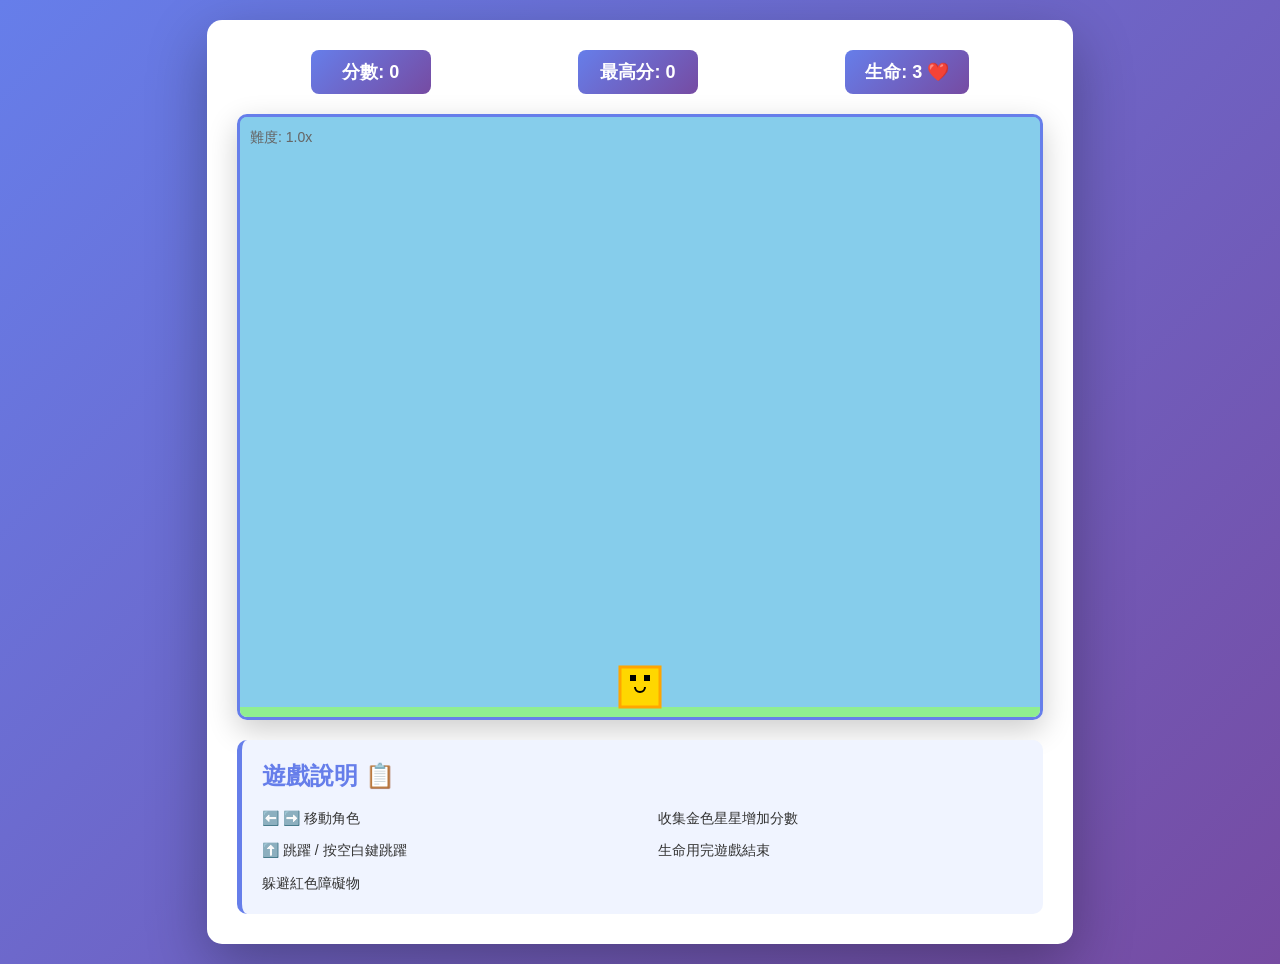
<file: index.html>
<!DOCTYPE html>
<html lang="zh-Hant">
<head>
    <meta charset="UTF-8">
    <meta name="viewport" content="width=device-width, initial-scale=1.0">
    <title>躲避遊戲 - Dodger Game</title>
    <link rel="stylesheet" href="style.css">
</head>
<body>
    <div class="container">
        <div class="game-info">
            <div class="score">分數: <span id="score">0</span></div>
            <div class="high-score">最高分: <span id="highScore">0</span></div>
            <div class="lives">生命: <span id="lives">3</span> ❤️</div>
        </div>
        
        <canvas id="gameCanvas" width="800" height="600"></canvas>
        
        <div id="gameOverScreen" class="game-over-screen hidden">
            <div class="game-over-content">
                <h1>遊戲結束！</h1>
                <p>最終分數: <span id="finalScore">0</span></p>
                <p>最高分: <span id="finalHighScore">0</span></p>
                <button onclick="restartGame()">重新開始</button>
            </div>
        </div>

        <div class="instructions">
            <h2>遊戲說明 📋</h2>
            <ul>
                <li>⬅️ ➡️ 移動角色</li>
                <li>⬆️ 跳躍 / 按空白鍵跳躍</li>
                <li>躲避紅色障礙物</li>
                <li>收集金色星星增加分數</li>
                <li>生命用完遊戲結束</li>
            </ul>
        </div>
    </div>

    <script src="game.js"></script>
</body>
</html>
</file>
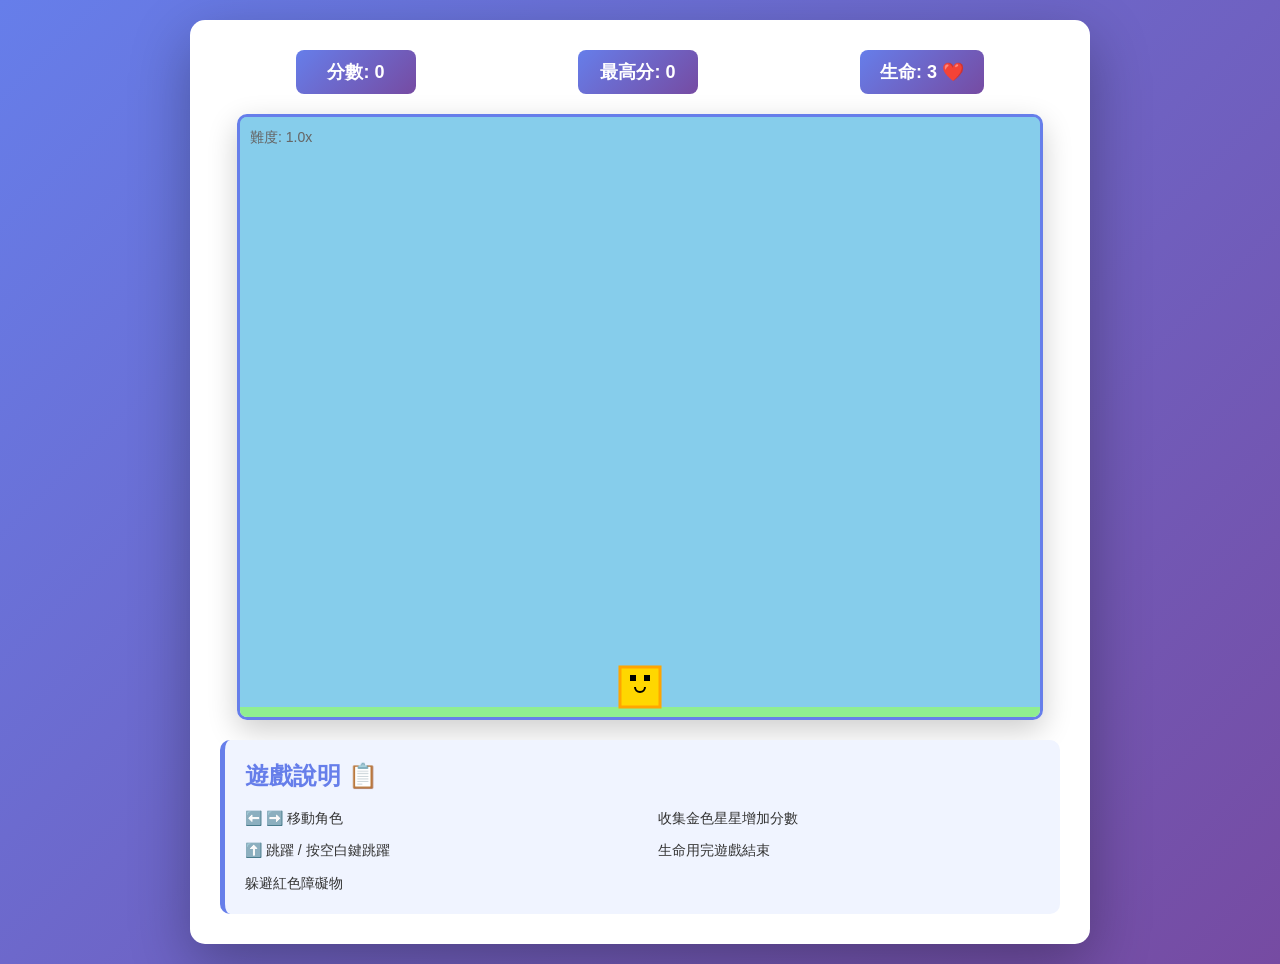
<file: dodger-game.html>
<!DOCTYPE html>
<html lang="zh-Hant">
<head>
    <meta charset="UTF-8">
    <meta name="viewport" content="width=device-width, initial-scale=1.0">
    <title>躲避遊戲 - Dodger Game</title>
    <style>
        * {
            margin: 0;
            padding: 0;
            box-sizing: border-box;
        }

        body {
            font-family: 'Arial', sans-serif;
            background: linear-gradient(135deg, #667eea 0%, #764ba2 100%);
            display: flex;
            justify-content: center;
            align-items: center;
            min-height: 100vh;
            padding: 20px;
        }

        .container {
            background: white;
            border-radius: 15px;
            box-shadow: 0 20px 60px rgba(0, 0, 0, 0.3);
            padding: 30px;
            max-width: 900px;
            width: 100%;
        }

        .game-info {
            display: flex;
            justify-content: space-around;
            margin-bottom: 20px;
            font-size: 18px;
            font-weight: bold;
            color: #333;
            flex-wrap: wrap;
            gap: 10px;
        }

        .game-info > div {
            background: linear-gradient(135deg, #667eea 0%, #764ba2 100%);
            color: white;
            padding: 10px 20px;
            border-radius: 8px;
            text-align: center;
            min-width: 120px;
        }

        #gameCanvas {
            display: block;
            margin: 20px auto;
            background: linear-gradient(180deg, #87ceeb 0%, #e0f6ff 100%);
            border: 3px solid #667eea;
            border-radius: 10px;
            cursor: none;
            box-shadow: 0 10px 30px rgba(0, 0, 0, 0.2);
        }

        .game-over-screen {
            position: fixed;
            top: 0;
            left: 0;
            width: 100%;
            height: 100%;
            background: rgba(0, 0, 0, 0.8);
            display: flex;
            justify-content: center;
            align-items: center;
            z-index: 1000;
        }

        .game-over-screen.hidden {
            display: none;
        }

        .game-over-content {
            background: white;
            padding: 50px;
            border-radius: 15px;
            text-align: center;
            box-shadow: 0 20px 60px rgba(0, 0, 0, 0.3);
            animation: popIn 0.5s ease-out;
        }

        @keyframes popIn {
            from {
                transform: scale(0);
                opacity: 0;
            }
            to {
                transform: scale(1);
                opacity: 1;
            }
        }

        .game-over-content h1 {
            font-size: 48px;
            color: #667eea;
            margin-bottom: 20px;
        }

        .game-over-content p {
            font-size: 24px;
            color: #333;
            margin: 15px 0;
        }

        .game-over-content button {
            margin-top: 30px;
            padding: 15px 40px;
            font-size: 18px;
            background: linear-gradient(135deg, #667eea 0%, #764ba2 100%);
            color: white;
            border: none;
            border-radius: 8px;
            cursor: pointer;
            transition: transform 0.2s, box-shadow 0.2s;
        }

        .game-over-content button:hover {
            transform: scale(1.05);
            box-shadow: 0 10px 20px rgba(102, 126, 234, 0.4);
        }

        .instructions {
            background: #f0f4ff;
            padding: 20px;
            border-radius: 10px;
            border-left: 5px solid #667eea;
        }

        .instructions h2 {
            color: #667eea;
            margin-bottom: 15px;
        }

        .instructions ul {
            list-style: none;
            columns: 2;
            gap: 30px;
        }

        .instructions li {
            color: #333;
            margin-bottom: 10px;
            font-size: 14px;
            line-height: 1.6;
        }

        @media (max-width: 768px) {
            #gameCanvas {
                width: 100%;
                max-width: 600px;
                height: auto;
            }

            .container {
                padding: 15px;
            }

            .game-info {
                flex-direction: column;
            }

            .instructions ul {
                columns: 1;
            }
        }
    </style>
</head>
<body>
    <div class="container">
        <div class="game-info">
            <div class="score">分數: <span id="score">0</span></div>
            <div class="high-score">最高分: <span id="highScore">0</span></div>
            <div class="lives">生命: <span id="lives">3</span> ❤️</div>
        </div>
        
        <canvas id="gameCanvas" width="800" height="600"></canvas>
        
        <div id="gameOverScreen" class="game-over-screen hidden">
            <div class="game-over-content">
                <h1>遊戲結束！</h1>
                <p>最終分數: <span id="finalScore">0</span></p>
                <p>最高分: <span id="finalHighScore">0</span></p>
                <button onclick="restartGame()">重新開始</button>
            </div>
        </div>

        <div class="instructions">
            <h2>遊戲說明 📋</h2>
            <ul>
                <li>⬅️ ➡️ 移動角色</li>
                <li>⬆️ 跳躍 / 按空白鍵跳躍</li>
                <li>躲避紅色障礙物</li>
                <li>收集金色星星增加分數</li>
                <li>生命用完遊戲結束</li>
            </ul>
        </div>
    </div>

    <script>
        // 遊戲變數
        const canvas = document.getElementById('gameCanvas');
        const ctx = canvas.getContext('2d');

        // 玩家物件
        const player = {
            x: canvas.width / 2 - 20,
            y: canvas.height - 50,
            width: 40,
            height: 40,
            speedX: 0,
            speedY: 0,
            jumping: false,
            jumpPower: 15,
            gravity: 0.6,
            maxSpeed: 7,
            color: '#FFD700'
        };

        // 遊戲變數
        let score = 0;
        let highScore = localStorage.getItem('highScore') || 0;
        let lives = 3;
        let gameRunning = true;
        let obstacles = [];
        let stars = [];
        let gameSpeed = 1;
        let spawnRate = 100;
        let frameCount = 0;

        // 按鍵狀態
        const keys = {};

        // 事件監聽
        window.addEventListener('keydown', (e) => {
            keys[e.key] = true;
            
            if ((e.key === 'ArrowUp' || e.key === ' ') && !player.jumping) {
                player.jumping = true;
                player.speedY = -player.jumpPower;
            }
        });

        window.addEventListener('keyup', (e) => {
            keys[e.key] = false;
        });

        // 初始化高分
        function initHighScore() {
            document.getElementById('highScore').textContent = highScore;
        }

        // 障礙物類別
        class Obstacle {
            constructor() {
                this.width = 50 + Math.random() * 30;
                this.height = 40 + Math.random() * 20;
                this.x = Math.random() * (canvas.width - this.width);
                this.y = -this.height;
                this.speedY = 3 + gameSpeed * 0.5;
                this.color = '#FF4444';
            }

            draw() {
                ctx.fillStyle = this.color;
                ctx.fillRect(this.x, this.y, this.width, this.height);
                
                // 添加邊框
                ctx.strokeStyle = '#CC0000';
                ctx.lineWidth = 2;
                ctx.strokeRect(this.x, this.y, this.width, this.height);
            }

            update() {
                this.y += this.speedY;
            }

            isOffScreen() {
                return this.y > canvas.height;
            }
        }

        // 星星類別
        class Star {
            constructor() {
                this.width = 20;
                this.height = 20;
                this.x = Math.random() * (canvas.width - this.width);
                this.y = -this.height;
                this.speedY = 2 + gameSpeed * 0.3;
                this.color = '#FFD700';
                this.rotation = 0;
            }

            draw() {
                ctx.save();
                ctx.translate(this.x + this.width / 2, this.y + this.height / 2);
                ctx.rotate(this.rotation);
                
                // 繪製星星
                ctx.fillStyle = this.color;
                ctx.beginPath();
                for (let i = 0; i < 5; i++) {
                    const angle = (i * 4 * Math.PI) / 5 - Math.PI / 2;
                    const x = Math.cos(angle) * 10;
                    const y = Math.sin(angle) * 10;
                    if (i === 0) ctx.moveTo(x, y);
                    else ctx.lineTo(x, y);
                }
                ctx.closePath();
                ctx.fill();
                
                ctx.restore();
            }

            update() {
                this.y += this.speedY;
                this.rotation += 0.1;
            }

            isOffScreen() {
                return this.y > canvas.height;
            }
        }

        // 繪製玩家
        function drawPlayer() {
            // 身體
            ctx.fillStyle = player.color;
            ctx.fillRect(player.x, player.y, player.width, player.height);
            
            // 邊框
            ctx.strokeStyle = '#FFA500';
            ctx.lineWidth = 3;
            ctx.strokeRect(player.x, player.y, player.width, player.height);
            
            // 眼睛
            ctx.fillStyle = '#000';
            ctx.fillRect(player.x + 10, player.y + 8, 6, 6);
            ctx.fillRect(player.x + 24, player.y + 8, 6, 6);
            
            // 嘴巴
            ctx.strokeStyle = '#000';
            ctx.lineWidth = 2;
            ctx.beginPath();
            ctx.arc(player.x + 20, player.y + 20, 5, 0, Math.PI);
            ctx.stroke();
        }

        // 碰撞檢測
        function checkCollision(rect1, rect2) {
            return (
                rect1.x < rect2.x + rect2.width &&
                rect1.x + rect1.width > rect2.x &&
                rect1.y < rect2.y + rect2.height &&
                rect1.y + rect1.height > rect2.y
            );
        }

        // 更新玩家
        function updatePlayer() {
            // 水平移動
            if (keys['ArrowLeft'] || keys['a']) {
                player.speedX = -player.maxSpeed;
            } else if (keys['ArrowRight'] || keys['d']) {
                player.speedX = player.maxSpeed;
            } else {
                player.speedX *= 0.8; // 摩擦力
            }

            player.x += player.speedX;

            // 邊界檢測
            if (player.x < 0) player.x = 0;
            if (player.x + player.width > canvas.width) player.x = canvas.width - player.width;

            // 重力
            if (player.jumping) {
                player.speedY += player.gravity;
            }

            player.y += player.speedY;

            // 著地檢測
            if (player.y + player.height >= canvas.height - 10) {
                player.y = canvas.height - player.height - 10;
                player.jumping = false;
                player.speedY = 0;
            }
        }

        // 遊戲更新
        function update() {
            if (!gameRunning) return;

            frameCount++;

            updatePlayer();

            // 生成障礙物
            if (frameCount % spawnRate === 0) {
                obstacles.push(new Obstacle());
            }

            // 生成星星（較少）
            if (frameCount % (spawnRate * 2) === 0 && Math.random() > 0.5) {
                stars.push(new Star());
            }

            // 更新障礙物
            for (let i = obstacles.length - 1; i >= 0; i--) {
                obstacles[i].update();

                // 碰撞檢測
                if (checkCollision(player, obstacles[i])) {
                    lives--;
                    document.getElementById('lives').textContent = lives;
                    obstacles.splice(i, 1);

                    if (lives <= 0) {
                        endGame();
                    }
                }

                // 移除離開螢幕的障礙物
                if (obstacles[i].isOffScreen()) {
                    obstacles.splice(i, 1);
                    score += 5; // 躲避獎勵
                    document.getElementById('score').textContent = score;
                }
            }

            // 更新星星
            for (let i = stars.length - 1; i >= 0; i--) {
                stars[i].update();

                // 碰撞檢測
                if (checkCollision(player, stars[i])) {
                    score += 10;
                    document.getElementById('score').textContent = score;
                    stars.splice(i, 1);
                }

                // 移除離開螢幕的星星
                if (stars[i].isOffScreen()) {
                    stars.splice(i, 1);
                }
            }

            // 提高難度
            if (frameCount % 500 === 0) {
                gameSpeed += 0.2;
                spawnRate = Math.max(50, spawnRate - 5);
            }
        }

        // 繪製遊戲
        function draw() {
            // 清空畫布
            ctx.fillStyle = 'rgba(135, 206, 235, 0.9)';
            ctx.fillRect(0, 0, canvas.width, canvas.height);

            // 繪製地面
            ctx.fillStyle = '#90EE90';
            ctx.fillRect(0, canvas.height - 10, canvas.width, 10);

            // 繪製星星和障礙物
            stars.forEach(star => star.draw());
            obstacles.forEach(obstacle => obstacle.draw());

            // 繪製玩家
            drawPlayer();

            // 難度指示
            ctx.fillStyle = '#666';
            ctx.font = '14px Arial';
            ctx.fillText(`難度: ${(gameSpeed).toFixed(1)}x`, 10, 25);
        }

        // 遊戲迴圈
        function gameLoop() {
            update();
            draw();
            requestAnimationFrame(gameLoop);
        }

        // 結束遊戲
        function endGame() {
            gameRunning = false;

            // 更新最高分
            if (score > highScore) {
                highScore = score;
                localStorage.setItem('highScore', highScore);
            }

            document.getElementById('finalScore').textContent = score;
            document.getElementById('finalHighScore').textContent = highScore;
            document.getElementById('gameOverScreen').classList.remove('hidden');
        }

        // 重新開始遊戲
        function restartGame() {
            score = 0;
            lives = 3;
            gameRunning = true;
            gameSpeed = 1;
            spawnRate = 100;
            frameCount = 0;
            obstacles = [];
            stars = [];
            player.x = canvas.width / 2 - 20;
            player.y = canvas.height - 50;
            player.speedX = 0;
            player.speedY = 0;
            player.jumping = false;

            document.getElementById('score').textContent = score;
            document.getElementById('lives').textContent = lives;
            document.getElementById('gameOverScreen').classList.add('hidden');

            gameLoop();
        }

        // 初始化遊戲
        initHighScore();
        gameLoop();
    </script>
</body>
</html>
</file>
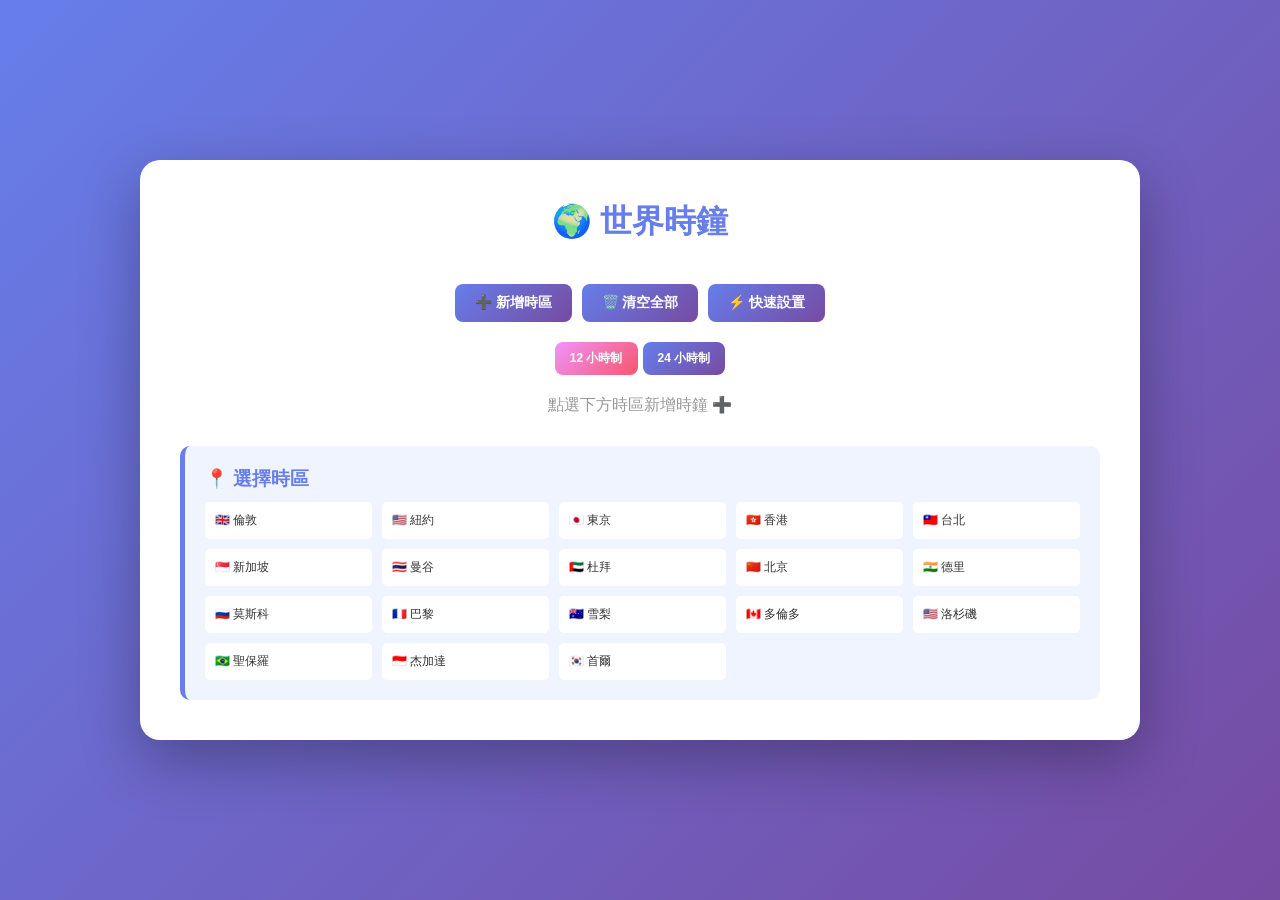
<file: world-clock.html>
<!DOCTYPE html>
<html lang="zh-Hant">
<head>
    <meta charset="UTF-8">
    <meta name="viewport" content="width=device-width, initial-scale=1.0">
    <title>世界時鐘 - Digital Clock</title>
    <style>
        * {
            margin: 0;
            padding: 0;
            box-sizing: border-box;
        }

        body {
            font-family: 'Arial', 'Courier New', monospace;
            background: linear-gradient(135deg, #667eea 0%, #764ba2 100%);
            display: flex;
            justify-content: center;
            align-items: center;
            min-height: 100vh;
            padding: 20px;
        }

        .container {
            background: white;
            border-radius: 20px;
            box-shadow: 0 20px 60px rgba(0, 0, 0, 0.3);
            padding: 40px;
            max-width: 1000px;
            width: 100%;
        }

        h1 {
            text-align: center;
            color: #667eea;
            margin-bottom: 40px;
            font-size: 32px;
        }

        .clock-grid {
            display: grid;
            grid-template-columns: repeat(auto-fit, minmax(250px, 1fr));
            gap: 20px;
            margin-bottom: 30px;
        }

        .clock-card {
            background: linear-gradient(135deg, #667eea 0%, #764ba2 100%);
            border-radius: 15px;
            padding: 20px;
            color: white;
            text-align: center;
            box-shadow: 0 10px 30px rgba(0, 0, 0, 0.2);
            transition: transform 0.3s ease;
        }

        .clock-card:hover {
            transform: translateY(-5px);
            box-shadow: 0 15px 40px rgba(0, 0, 0, 0.3);
        }

        .clock-card.active {
            background: linear-gradient(135deg, #f093fb 0%, #f5576c 100%);
        }

        .timezone-name {
            font-size: 18px;
            font-weight: bold;
            margin-bottom: 10px;
            letter-spacing: 1px;
        }

        .time-display {
            font-size: 36px;
            font-weight: bold;
            font-family: 'Courier New', monospace;
            margin: 15px 0;
            letter-spacing: 2px;
        }

        .date-display {
            font-size: 14px;
            opacity: 0.9;
            margin-bottom: 10px;
        }

        .day-display {
            font-size: 12px;
            opacity: 0.8;
        }

        .controls {
            text-align: center;
            margin-bottom: 20px;
        }

        .btn-group {
            display: flex;
            gap: 10px;
            justify-content: center;
            flex-wrap: wrap;
        }

        button {
            padding: 10px 20px;
            background: linear-gradient(135deg, #667eea 0%, #764ba2 100%);
            color: white;
            border: none;
            border-radius: 8px;
            cursor: pointer;
            font-size: 14px;
            font-weight: bold;
            transition: transform 0.2s;
        }

        button:hover {
            transform: scale(1.05);
        }

        button:active {
            transform: scale(0.95);
        }

        .format-toggle {
            display: flex;
            gap: 5px;
            justify-content: center;
            margin-top: 20px;
        }

        .format-btn {
            padding: 8px 15px;
            font-size: 12px;
        }

        .format-btn.active {
            background: linear-gradient(135deg, #f093fb 0%, #f5576c 100%);
        }

        .timezone-info {
            background: #f0f4ff;
            padding: 20px;
            border-radius: 10px;
            margin-top: 20px;
            border-left: 5px solid #667eea;
        }

        .timezone-info h3 {
            color: #667eea;
            margin-bottom: 10px;
        }

        .timezone-list {
            display: grid;
            grid-template-columns: repeat(auto-fit, minmax(150px, 1fr));
            gap: 10px;
        }

        .timezone-item {
            background: white;
            padding: 8px;
            border-radius: 5px;
            font-size: 12px;
            color: #333;
            cursor: pointer;
            border: 2px solid transparent;
            transition: all 0.2s;
        }

        .timezone-item:hover {
            border-color: #667eea;
            background: #f9f9f9;
        }

        .timezone-item.selected {
            background: #667eea;
            color: white;
            border-color: #667eea;
        }

        @media (max-width: 768px) {
            .container {
                padding: 20px;
            }

            h1 {
                font-size: 24px;
                margin-bottom: 20px;
            }

            .time-display {
                font-size: 28px;
            }

            .clock-grid {
                grid-template-columns: 1fr;
            }
        }
    </style>
</head>
<body>
    <div class="container">
        <h1>🌍 世界時鐘</h1>
        
        <div class="controls">
            <div class="btn-group">
                <button onclick="addTimezone()">➕ 新增時區</button>
                <button onclick="clearAllTimezones()">🗑️ 清空全部</button>
                <button onclick="addDefaultTimezones()">⚡ 快速設置</button>
            </div>
            
            <div class="format-toggle">
                <button class="format-btn active" onclick="setFormat('12h')">12 小時制</button>
                <button class="format-btn" onclick="setFormat('24h')">24 小時制</button>
            </div>
        </div>

        <div class="clock-grid" id="clockGrid"></div>

        <div class="timezone-info">
            <h3>📍 選擇時區</h3>
            <div class="timezone-list" id="timezoneList"></div>
        </div>
    </div>

    <script>
        // 常見時區列表
        const timezones = [
            { name: '倫敦', offset: 'Europe/London', emoji: '🇬🇧' },
            { name: '紐約', offset: 'America/New_York', emoji: '🇺🇸' },
            { name: '東京', offset: 'Asia/Tokyo', emoji: '🇯🇵' },
            { name: '香港', offset: 'Asia/Hong_Kong', emoji: '🇭🇰' },
            { name: '台北', offset: 'Asia/Taipei', emoji: '🇹🇼' },
            { name: '新加坡', offset: 'Asia/Singapore', emoji: '🇸🇬' },
            { name: '曼谷', offset: 'Asia/Bangkok', emoji: '🇹🇭' },
            { name: '杜拜', offset: 'Asia/Dubai', emoji: '🇦🇪' },
            { name: '北京', offset: 'Asia/Shanghai', emoji: '🇨🇳' },
            { name: '德里', offset: 'Asia/Kolkata', emoji: '🇮🇳' },
            { name: '莫斯科', offset: 'Europe/Moscow', emoji: '🇷🇺' },
            { name: '巴黎', offset: 'Europe/Paris', emoji: '🇫🇷' },
            { name: '雪梨', offset: 'Australia/Sydney', emoji: '🇦🇺' },
            { name: '多倫多', offset: 'America/Toronto', emoji: '🇨🇦' },
            { name: '洛杉磯', offset: 'America/Los_Angeles', emoji: '🇺🇸' },
            { name: '聖保羅', offset: 'America/Sao_Paulo', emoji: '🇧🇷' },
            { name: '杰加達', offset: 'Asia/Jakarta', emoji: '🇮🇩' },
            { name: '首爾', offset: 'Asia/Seoul', emoji: '🇰🇷' },
        ];

        let selectedTimezones = [];
        let timeFormat = '12h';

        // 初始化時區列表
        function initTimezoneList() {
            const list = document.getElementById('timezoneList');
            list.innerHTML = '';
            
            timezones.forEach(tz => {
                const item = document.createElement('div');
                item.className = 'timezone-item';
                if (selectedTimezones.find(s => s.offset === tz.offset)) {
                    item.classList.add('selected');
                }
                item.textContent = `${tz.emoji} ${tz.name}`;
                item.onclick = () => toggleTimezone(tz);
                list.appendChild(item);
            });
        }

        // 切換時區選擇
        function toggleTimezone(tz) {
            const index = selectedTimezones.findIndex(s => s.offset === tz.offset);
            if (index > -1) {
                selectedTimezones.splice(index, 1);
            } else {
                selectedTimezones.push(tz);
            }
            updateClocks();
            initTimezoneList();
            localStorage.setItem('selectedTimezones', JSON.stringify(selectedTimezones));
        }

        // 新增時區
        function addTimezone() {
            const tz = timezones[Math.floor(Math.random() * timezones.length)];
            if (!selectedTimezones.find(s => s.offset === tz.offset)) {
                selectedTimezones.push(tz);
                updateClocks();
                initTimezoneList();
                localStorage.setItem('selectedTimezones', JSON.stringify(selectedTimezones));
            }
        }

        // 快速設置（添加主要時區）
        function addDefaultTimezones() {
            selectedTimezones = [
                { name: '台北', offset: 'Asia/Taipei', emoji: '🇹🇼' },
                { name: '東京', offset: 'Asia/Tokyo', emoji: '🇯🇵' },
                { name: '紐約', offset: 'America/New_York', emoji: '🇺🇸' },
                { name: '倫敦', offset: 'Europe/London', emoji: '🇬🇧' }
            ];
            updateClocks();
            initTimezoneList();
            localStorage.setItem('selectedTimezones', JSON.stringify(selectedTimezones));
        }

        // 清空全部
        function clearAllTimezones() {
            if (confirm('確定要清空所有時區嗎？')) {
                selectedTimezones = [];
                updateClocks();
                initTimezoneList();
                localStorage.removeItem('selectedTimezones');
            }
        }

        // 設置時間格式
        function setFormat(format) {
            timeFormat = format;
            document.querySelectorAll('.format-btn').forEach(btn => {
                btn.classList.remove('active');
            });
            event.target.classList.add('active');
            localStorage.setItem('timeFormat', format);
        }

        // 格式化時間
        function formatTime(date) {
            const hours = String(date.getHours()).padStart(2, '0');
            const minutes = String(date.getMinutes()).padStart(2, '0');
            const seconds = String(date.getSeconds()).padStart(2, '0');

            if (timeFormat === '24h') {
                return `${hours}:${minutes}:${seconds}`;
            } else {
                let hour = date.getHours();
                const ampm = hour >= 12 ? '下午' : '上午';
                hour = hour % 12 || 12;
                return `${String(hour).padStart(2, '0')}:${minutes}:${seconds} ${ampm}`;
            }
        }

        // 格式化日期
        function formatDate(date) {
            const year = date.getFullYear();
            const month = String(date.getMonth() + 1).padStart(2, '0');
            const day = String(date.getDate()).padStart(2, '0');
            return `${year}-${month}-${day}`;
        }

        // 獲取星期幾
        function getDayName(date) {
            const days = ['星期日', '星期一', '星期二', '星期三', '星期四', '星期五', '星期六'];
            return days[date.getDay()];
        }

        // 更新時鐘
        function updateClocks() {
            const grid = document.getElementById('clockGrid');
            grid.innerHTML = '';

            if (selectedTimezones.length === 0) {
                grid.innerHTML = '<p style="grid-column: 1/-1; text-align: center; color: #999;">點選下方時區新增時鐘 ➕</p>';
                return;
            }

            selectedTimezones.forEach((tz, index) => {
                const card = document.createElement('div');
                card.className = 'clock-card';
                if (index === 0) card.classList.add('active');

                try {
                    const date = new Date(new Date().toLocaleString('en-US', { timeZone: tz.offset }));
                    
                    card.innerHTML = `
                        <div class="timezone-name">${tz.emoji} ${tz.name}</div>
                        <div class="time-display">${formatTime(date)}</div>
                        <div class="date-display">${formatDate(date)}</div>
                        <div class="day-display">${getDayName(date)}</div>
                    `;
                } catch (e) {
                    card.innerHTML = `
                        <div class="timezone-name">${tz.emoji} ${tz.name}</div>
                        <div class="time-display">--:--:--</div>
                        <div class="date-display">時區無效</div>
                    `;
                }

                grid.appendChild(card);
            });
        }

        // 載入本地儲存
        function loadSettings() {
            const saved = localStorage.getItem('selectedTimezones');
            if (saved) {
                selectedTimezones = JSON.parse(saved);
            }

            const savedFormat = localStorage.getItem('timeFormat');
            if (savedFormat) {
                timeFormat = savedFormat;
                document.querySelectorAll('.format-btn').forEach(btn => {
                    btn.classList.remove('active');
                });
                document.querySelector(`.format-btn[onclick="setFormat('${savedFormat}')"]`).classList.add('active');
            }
        }

        // 初始化
        function init() {
            loadSettings();
            initTimezoneList();
            updateClocks();
            
            // 每秒更新一次時間
            setInterval(updateClocks, 1000);
        }

        // 啟動應用
        init();
    </script>
</body>
</html>
</file>
<file: style.css>
* {
    margin: 0;
    padding: 0;
    box-sizing: border-box;
}

body {
    font-family: 'Arial', sans-serif;
    background: linear-gradient(135deg, #667eea 0%, #764ba2 100%);
    display: flex;
    justify-content: center;
    align-items: center;
    min-height: 100vh;
    padding: 20px;
}

.container {
    background: white;
    border-radius: 15px;
    box-shadow: 0 20px 60px rgba(0, 0, 0, 0.3);
    padding: 30px;
    max-width: 900px;
}

.game-info {
    display: flex;
    justify-content: space-around;
    margin-bottom: 20px;
    font-size: 18px;
    font-weight: bold;
    color: #333;
}

.game-info > div {
    background: linear-gradient(135deg, #667eea 0%, #764ba2 100%);
    color: white;
    padding: 10px 20px;
    border-radius: 8px;
    text-align: center;
    min-width: 120px;
}

#gameCanvas {
    display: block;
    margin: 20px auto;
    background: linear-gradient(180deg, #87ceeb 0%, #e0f6ff 100%);
    border: 3px solid #667eea;
    border-radius: 10px;
    cursor: none;
    box-shadow: 0 10px 30px rgba(0, 0, 0, 0.2);
}

.game-over-screen {
    position: fixed;
    top: 0;
    left: 0;
    width: 100%;
    height: 100%;
    background: rgba(0, 0, 0, 0.8);
    display: flex;
    justify-content: center;
    align-items: center;
    z-index: 1000;
}

.game-over-screen.hidden {
    display: none;
}

.game-over-content {
    background: white;
    padding: 50px;
    border-radius: 15px;
    text-align: center;
    box-shadow: 0 20px 60px rgba(0, 0, 0, 0.3);
    animation: popIn 0.5s ease-out;
}

@keyframes popIn {
    from {
        transform: scale(0);
        opacity: 0;
    }
    to {
        transform: scale(1);
        opacity: 1;
    }
}

.game-over-content h1 {
    font-size: 48px;
    color: #667eea;
    margin-bottom: 20px;
}

.game-over-content p {
    font-size: 24px;
    color: #333;
    margin: 15px 0;
}

.game-over-content button {
    margin-top: 30px;
    padding: 15px 40px;
    font-size: 18px;
    background: linear-gradient(135deg, #667eea 0%, #764ba2 100%);
    color: white;
    border: none;
    border-radius: 8px;
    cursor: pointer;
    transition: transform 0.2s, box-shadow 0.2s;
}

.game-over-content button:hover {
    transform: scale(1.05);
    box-shadow: 0 10px 20px rgba(102, 126, 234, 0.4);
}

.instructions {
    background: #f0f4ff;
    padding: 20px;
    border-radius: 10px;
    border-left: 5px solid #667eea;
}

.instructions h2 {
    color: #667eea;
    margin-bottom: 15px;
}

.instructions ul {
    list-style: none;
    columns: 2;
    gap: 30px;
}

.instructions li {
    color: #333;
    margin-bottom: 10px;
    font-size: 14px;
    line-height: 1.6;
}

@media (max-width: 768px) {
    #gameCanvas {
        width: 100%;
        height: auto;
    }

    .container {
        padding: 15px;
    }

    .game-info {
        flex-direction: column;
        gap: 10px;
    }

    .instructions ul {
        columns: 1;
    }
}
</file>
